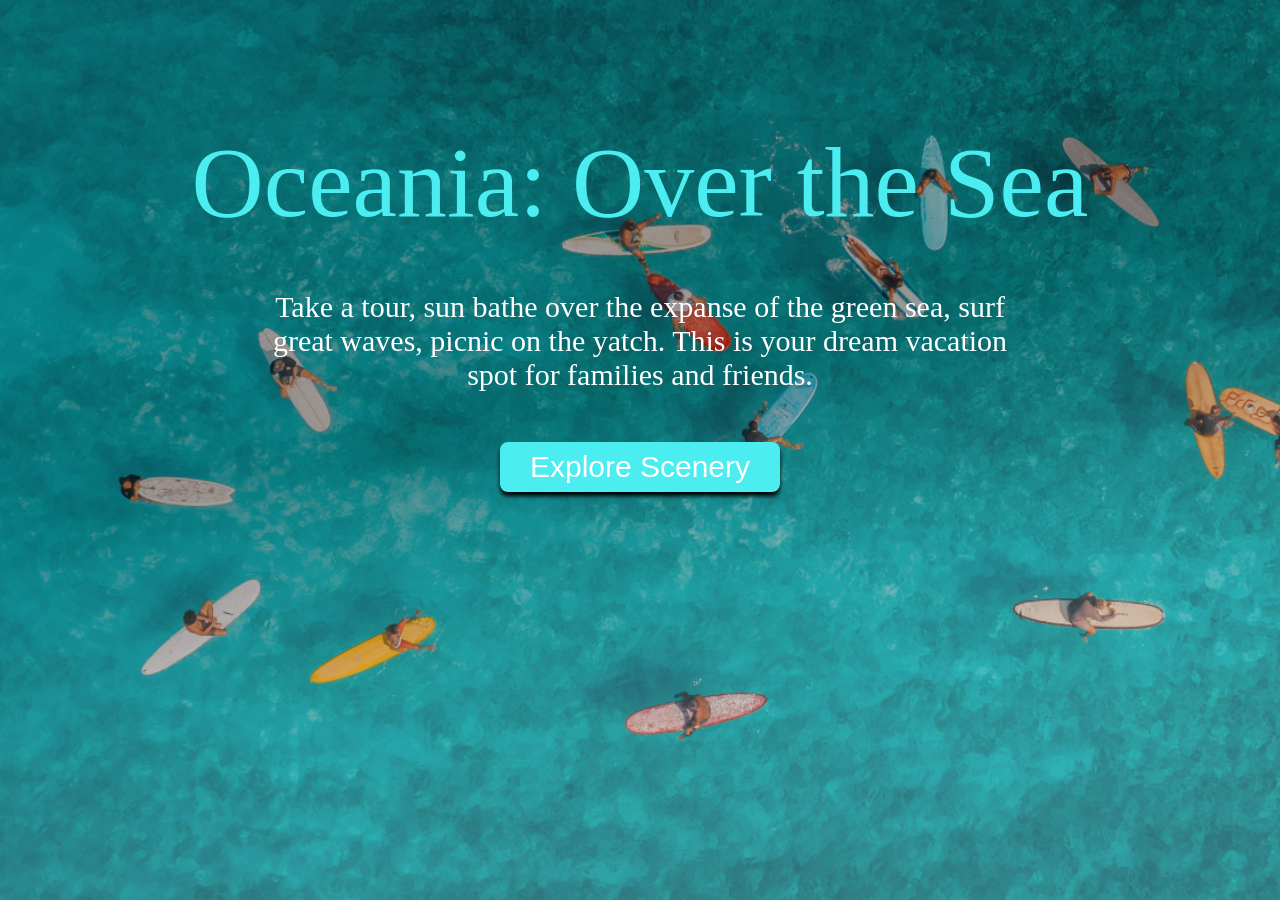
<file: index.html>
<html>
    <head>
        <title>Ocean view</title>
        <link rel="stylesheet" href="./style.css" />
    </head>

    <body>
        <div class="headnotes" id="head">
            <p>Oceania: Over the Sea</p>
        </div>

        <div class="mainnotes" id="main">
            <p>Take a tour, sun bathe over the expanse of the green sea, surf <br> great waves, picnic on the yatch. 
            This is your dream vacation <br> spot for families and friends.
            </p>
        </div>

        <div class="cta-explore-wrapper" id="cta-wrapper">
            <button class="cta-explore" id="cta">Explore Scenery</button>
        </div>
    </body>
</html>
</file>
<file: style.css>
*{
    padding: 0px;
    margin: 0px;
    box-sizing: border-box;
}

body{
    height: 100vh;
    background-image: url("./assets/hero-image.png");
    background-repeat: no-repeat;
    background-size: cover;
    text-align: center;
    color: white;
    margin: 0px;
    padding: 125px;
}

.headnotes p{
    color: #4cedf1;
    font-size: 50px;
}

.mainnotes p{
    font-size: 20px;
    font-weight: 500px;
}

.cta-explore-wrapper{
    text-align: center;
}

.cta-explore{
    background-color: #4cedf1;
    color: white;
    border: none;
    font-weight: 700;
    font-size: 20px;
    border-radius: 8px;
    box-shadow: 0px 4px 4px rgba(0, 0, 0, 17);
    padding: 8px 30px;
    margin-top: 20px;
} 

@media screen and (max-width:760px) {
    body{
        width: 100%;
        height: 100%;
        padding: 20px;
        margin: 20px;
    }
}

.headnotes p{
    color: #4cedf1;
    font-size: 100px;
    margin-bottom: 50px;
}

.mainnotes p{
    font-size: 30px;
    font-weight: 100px;
}

.cta-explore{
    background-color: #4cedf1;
    color: white;
    border: none;
    font-weight: 500;
    font-size: 30px;
    border-radius: 8px;
    box-shadow: 0px 4px 4px rgba(0, 0, 0, 17);
    padding: 8px 30px;
    margin-top: 50px;
}
</file>
<file: oceanhero.css>
*{
    padding: 0px;
    margin: 0px;
    box-sizing: border-box;
}

body{
    height: 100vh;
    background-image: url("./assets/hero-image.png");
    background-repeat: no-repeat;
    background-size: cover;
    text-align: center;
    color: white;
    margin: 0px;
    padding: 125px;
}

.headnotes p{
    color: #4cedf1;
    font-size: 50px;
}

.mainnotes p{
    font-size: 20px;
    font-weight: 500px;
}

.cta-explore-wrapper{
    text-align: center;
}

.cta-explore{
    background-color: #4cedf1;
    color: white;
    border: none;
    font-weight: 700;
    font-size: 20px;
    border-radius: 8px;
    box-shadow: 0px 4px 4px rgba(0, 0, 0, 17);
    padding: 8px 30px;
    margin-top: 20px;
} 

@media screen and (max-width:760px) {
    body{
        width: 100%;
        height: 100%;
        padding: 20px;
        margin: 20px;
    }
}

.headnotes p{
    color: #4cedf1;
    font-size: 100px;
    margin-bottom: 50px;
}

.mainnotes p{
    font-size: 30px;
    font-weight: 100px;
}

.cta-explore{
    background-color: #4cedf1;
    color: white;
    border: none;
    font-weight: 500;
    font-size: 30px;
    border-radius: 8px;
    box-shadow: 0px 4px 4px rgba(0, 0, 0, 17);
    padding: 8px 30px;
    margin-top: 50px;
}
</file>
